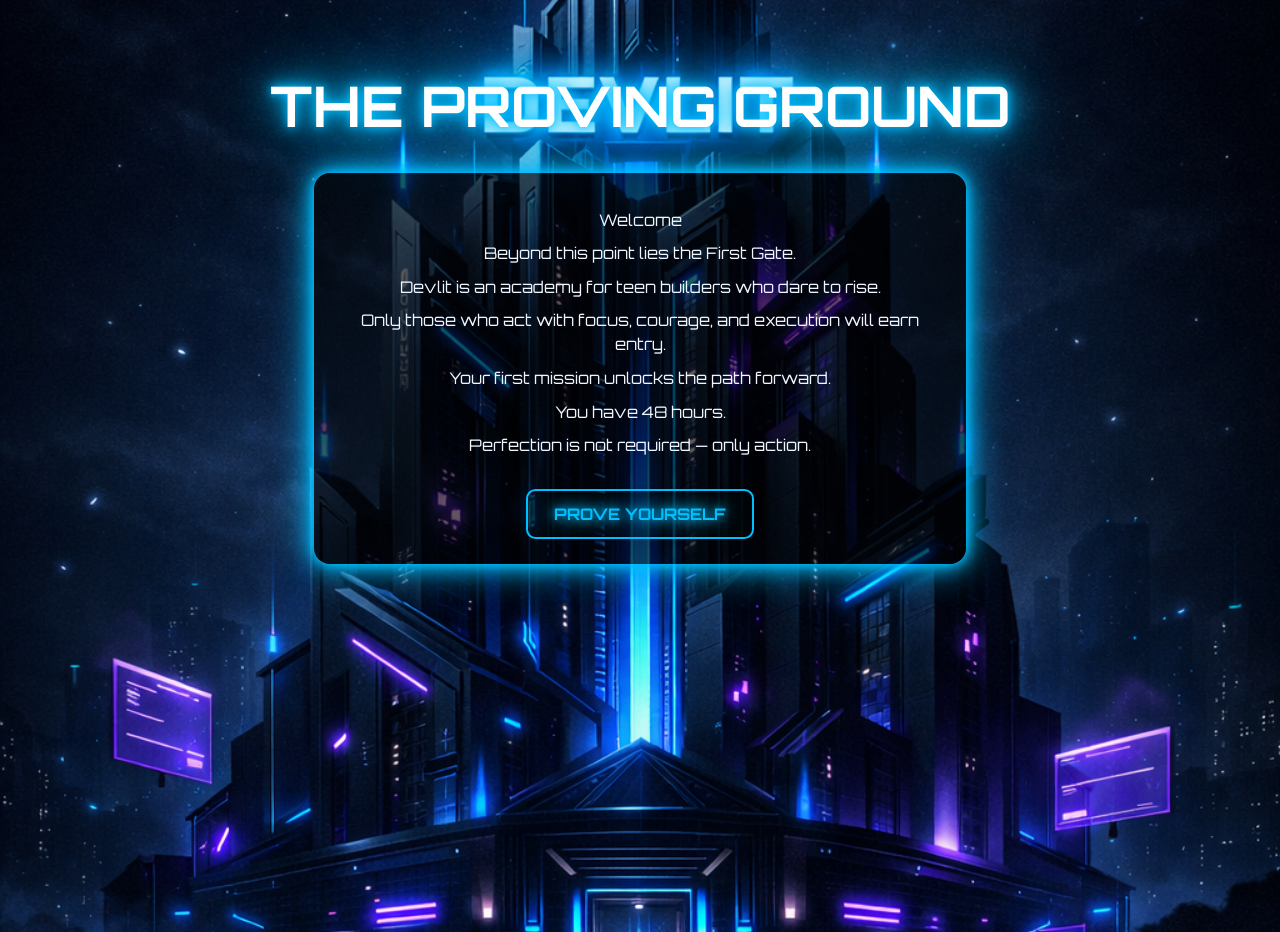
<file: index.html>
<!DOCTYPE html>
<html lang="en">
<head>
  <meta charset="UTF-8">
  <meta name="viewport" content="width=device-width, initial-scale=1.0">
  <title>The Proving Ground</title>
  <link href="https://fonts.googleapis.com/css2?family=Orbitron:wght@700&display=swap" rel="stylesheet">
  <link rel="stylesheet" href="style.css">
</head>
<body>
  <h1>THE PROVING GROUND</h1>

  <div class="mission-card">
    <p>Welcome</p>
    <p>Beyond this point lies the First Gate.</p>
    <p>Devlit is an academy for teen builders who dare to rise.</p>
    <p>Only those who act with focus, courage, and execution will earn entry.</p>
    <p>Your first mission unlocks the path forward.</p>
    <p>You have 48 hours.</p>
    <p>Perfection is not required — only action.</p>
    <a class="cta-button" href="mission1.html">Prove Yourself</a>
  </div>

  
</body>
</html>
</file>
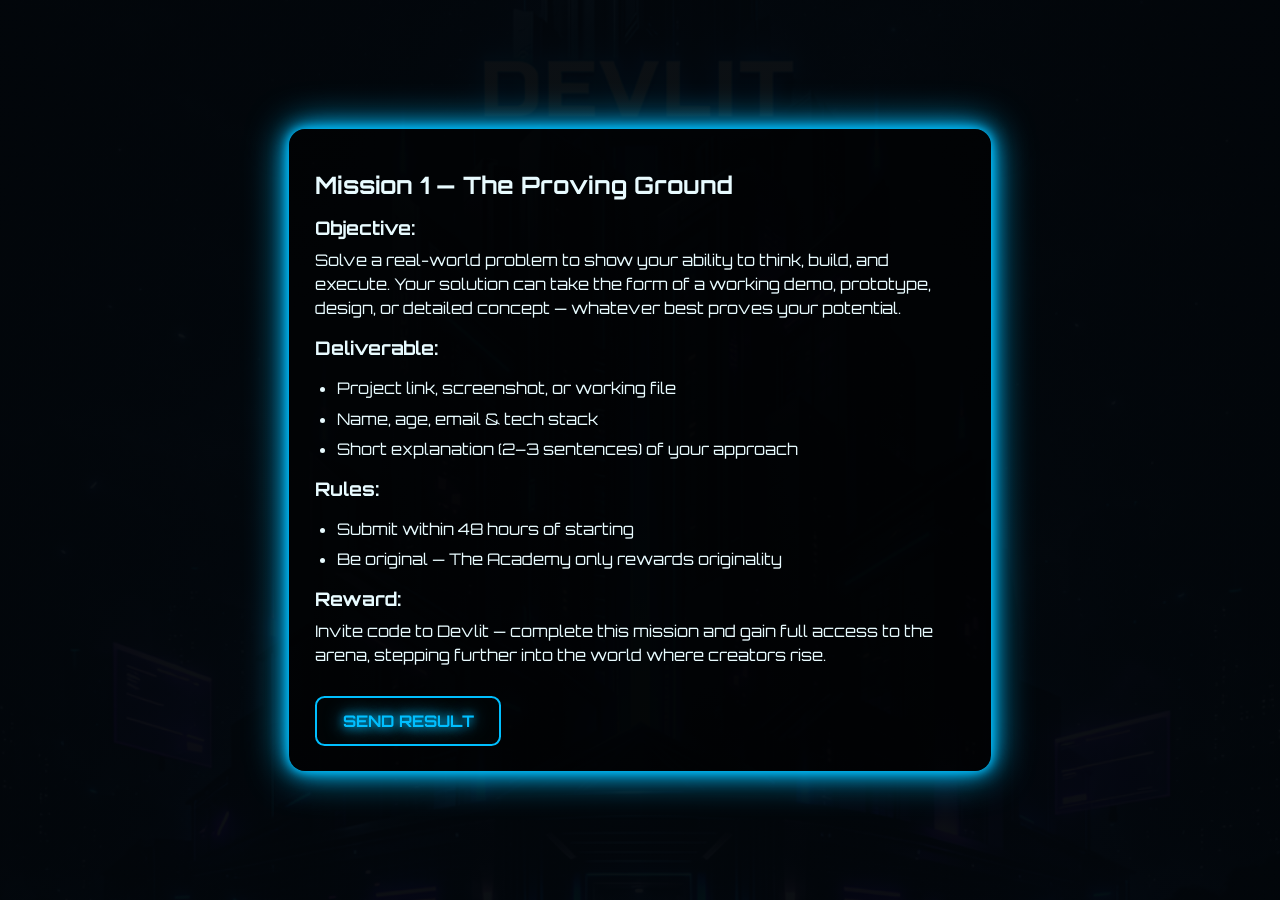
<file: mission1.html>
<!DOCTYPE html>
<html lang="en">
<head>
  <meta charset="UTF-8">
  <meta name="viewport" content="width=device-width, initial-scale=1.0">
  <title>The Proving Ground - Mission 1</title>
  <link href="https://fonts.googleapis.com/css2?family=Orbitron:wght@700&display=swap" rel="stylesheet">
  <link rel="stylesheet" href="mission1.css">
</head>
<body>
  <div class="overlay"></div>

  <div class="mission-card">
    <h2>Mission 1 — The Proving Ground</h2>

    <h3>Objective:</h3>
    <p>Solve a real-world problem to show your ability to think, build, and execute. Your solution can take the form of a working demo, prototype, design, or detailed concept — whatever best proves your potential.</p>

    <h3>Deliverable:</h3>
    <ul>
      <li>Project link, screenshot, or working file</li>
      <li>Name, age, email & tech stack</li>
      <li>Short explanation (2–3 sentences) of your approach</li>
    </ul>

    <h3>Rules:</h3>
    <ul>
      <li>Submit within 48 hours of starting</li>
      <li>Be original — The Academy only rewards originality</li>
    </ul>

    <h3>Reward:</h3>
    <p>Invite code to Devlit — complete this mission and gain full access to the arena, stepping further into the world where creators rise.</p>

    <a class="submit-button" href="#" onclick="showConfirm()">Send Result</a>
  </div>

  <!-- Confirmation Card -->
  <div id="confirmCard" class="confirm-card">
    <p>Send your result via Messenger to Dev Teens Squad page</p>
    <a class="submit-button" href="https://www.facebook.com/profile.php?id=61578285608648" target="_blank">Submit</a>
    <br>
    <button class="close-button" onclick="closeConfirm()">Cancel</button>
  </div>

  <script src="mission1.js"></script>
</body>
</html>
</file>
<file: style.css>
body {
  margin: 0;
  font-family: 'Orbitron', sans-serif;
  height: 100vh;
  background: url('devlit.png') no-repeat center center/cover;
  display: flex;
  flex-direction: column;
  align-items: center;
  padding-top: 2rem;
  color: #eef5ff;
}

/* Headline */
h1 {
  font-weight: 700;
  font-size: clamp(28px, 5.2vw, 56px);
  color: #fff;
  text-align: center;
  text-shadow:
    0 0 10px #00bfff,
    0 0 20px #00bfff,
    0 0 40px #00bfff,
    0 0 80px #00bfff;
  margin-bottom: 2rem;
}

/* Mission Card */
.mission-card {
  background: rgba(0, 0, 0, 0.62);
  border-radius: 1rem;
  box-shadow:
    0 0 10px #00bfff,
    0 0 20px #00bfff,
    0 0 40px #00bfff;
  padding: 1.6rem;
  max-width: 600px;
  text-align: center;
  opacity: 0;
  animation: fadeIn 1s forwards;
  animation-delay: 3s; /* Wait 3 seconds for headline breathing */
}

.mission-card p {
  margin: 0.6rem 0;
  line-height: 1.5;
}

/* CTA Button */
.cta-button {
  margin-top: 1.4rem;
  padding: 0.8rem 1.6rem;
  font-family: 'Orbitron', sans-serif;
  font-weight: 700;
  text-transform: uppercase;
  color: #00bfff;
  background: rgba(0, 10, 10, 0.34);
  border: 2px solid #00bfff;
  border-radius: 0.6rem;
  cursor: pointer;
  transition: all 0.3s ease;
  text-shadow: 0 0 10px #00bfff, 0 0 20px #00bfff;
  text-decoration: none;
  display: inline-block;
}

.cta-button:hover {
  box-shadow:
    0 0 20px #00bfff,
    0 0 40px #00bfff,
    0 0 60px #00bfff;
  transform: scale(1.05);
}

/* Animations */
@keyframes fadeIn {
  to { opacity: 1; }
}
</file>
<file: mission1.css>
body {
  margin: 0;
  font-family: 'Orbitron', sans-serif;
  height: 100vh;
  background: url('devlit.png') no-repeat center center/cover;
  background-size: cover;
  display: flex;
  justify-content: center;
  align-items: center;
  position: relative;
  overflow: hidden;
}

/* Overlay */
.overlay {
  position: absolute;
  top: 0;
  left: 0;
  width: 100%;
  height: 100%;
  background: radial-gradient(circle, rgba(2,6,10,0.96) 0%, rgba(2,6,10,0.96) 100%);
  z-index: 1;
}

/* Mission Card */
.mission-card {
  position: relative;
  z-index: 2;
  background: rgba(0,0,0,0.62);
  border-radius: 1rem;
  box-shadow:
    0 0 10px #00bfff,
    0 0 20px #00bfff,
    0 0 40px #00bfff;
  padding: 1.6rem;
  max-width: 650px;
  max-height: 80vh;
  overflow-y: auto;
  color: #e8fbff;
  text-align: left;
  animation: pulse 2s infinite alternate;
}

.mission-card h2, .mission-card h3 {
  margin-top: 1rem;
  margin-bottom: 0.5rem;
}

.mission-card p, .mission-card li {
  margin: 0.4rem 0;
  line-height: 1.5;
}

.mission-card ul {
  padding-left: 1.4rem;
}

/* Buttons */
.submit-button {
  margin-top: 1.4rem;
  padding: 0.8rem 1.6rem;
  font-family: 'Orbitron', sans-serif;
  font-weight: 700;
  text-transform: uppercase;
  color: #00bfff; /* Electric blue */
  background: rgba(0,10,10,0.34);
  border: 2px solid #00bfff;
  border-radius: 0.6rem;
  cursor: pointer;
  transition: all 0.3s ease;
  text-shadow: 0 0 10px #00bfff, 0 0 20px #00bfff;
  display: inline-block;
  text-decoration: none;
}

.submit-button:hover {
  box-shadow:
    0 0 20px #00bfff,
    0 0 40px #00bfff,
    0 0 60px #00bfff;
  transform: scale(1.05);
}

/* Glow pulse animation for card */
@keyframes pulse {
  0% { box-shadow: 0 0 10px #00bfff, 0 0 20px #00bfff, 0 0 40px #00bfff; }
  100% { box-shadow: 0 0 15px #00bfff, 0 0 30px #00bfff, 0 0 60px #00bfff; }
}

/* Confirmation Card */
.confirm-card {
  position: fixed;
  top: 50%;
  left: 50%;
  transform: translate(-50%, -50%);
  background: rgba(0,0,0,0.85);
  padding: 2rem;
  border-radius: 1rem;
  box-shadow: 0 0 20px #00bfff, 0 0 40px #00bfff;
  text-align: center;
  color: #e8fbff;
  z-index: 10;
  display: none;
}

.confirm-card p {
  margin-bottom: 1.4rem;
}

.close-button {
  margin-top: 1rem;
  padding: 0.5rem 1.2rem;
  font-family: 'Orbitron', sans-serif;
  font-weight: 700;
  text-transform: uppercase;
  color: #00bfff; /* Electric blue */
  background: rgba(0,10,10,0.34);
  border: 2px solid #00bfff;
  border-radius: 0.6rem;
  cursor: pointer;
  transition: all 0.3s ease;
  text-shadow: 0 0 10px #00bfff, 0 0 20px #00bfff;
}

.close-button:hover {
  box-shadow:
    0 0 20px #00bfff,
    0 0 40px #00bfff,
    0 0 60px #00bfff;
  transform: scale(1.05);
}
</file>
